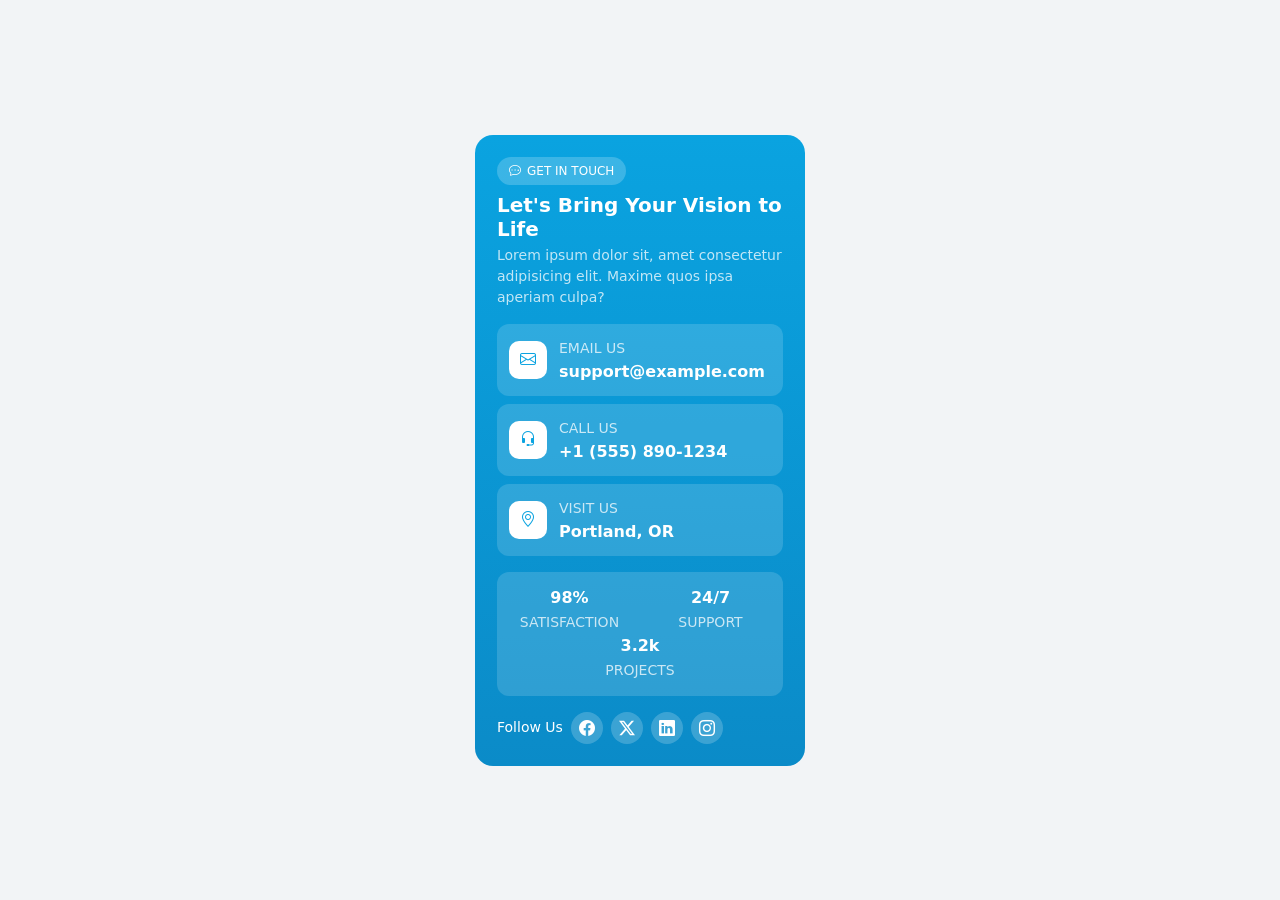
<file: bootstrap.html>
<!DOCTYPE html>
<html lang="en">
<head>
<meta charset="UTF-8">
<title>Contact Card</title>

<link href="https://cdn.jsdelivr.net/npm/bootstrap@5.3.2/dist/css/bootstrap.min.css" rel="stylesheet">
<link href="https://cdn.jsdelivr.net/npm/bootstrap-icons/font/bootstrap-icons.css" rel="stylesheet">

<style>
body{
    background:#f2f4f6;
    min-height:100vh;
    display:flex;
    justify-content:center;
    align-items:center;
}

.contact-card{
    width:330px;
    background:linear-gradient(180deg,#0aa3e0,#0b8bc8);
    color:#fff;
    border-radius:18px;
    padding:22px;
}

.tag{
    background:rgba(255,255,255,.2);
    padding:5px 12px;
    border-radius:20px;
    font-size:12px;
    display:inline-flex;
    gap:6px;
}

.info{
    background:rgba(255,255,255,.15);
    border-radius:12px;
    padding:12px;
    display:flex;
    gap:12px;
    align-items:center;
}

.icon{
    width:38px;
    height:38px;
    background:#fff;
    color:#0aa3e0;
    border-radius:10px;
    display:flex;
    align-items:center;
    justify-content:center;
}

.stats{
    background:rgba(255,255,255,.15);
    border-radius:12px;
    padding:14px;
}

.social i{
    width:32px;
    height:32px;
    background:rgba(255,255,255,.2);
    border-radius:50%;
    display:flex;
    align-items:center;
    justify-content:center;
}
</style>
</head>

<body>

<div class="contact-card">

    <div class="tag mb-2">
        <i class="bi bi-chat-dots"></i> GET IN TOUCH
    </div>

    <h5 class="fw-bold mb-1">Let's Bring Your Vision to Life</h5>
    <p class="small opacity-75 mb-3">
        Lorem ipsum dolor sit, amet consectetur adipisicing elit. Maxime quos ipsa aperiam culpa?
    </p>

    <div class="info mb-2">
        <div class="icon"><i class="bi bi-envelope"></i></div>
        <div>
            <small class="opacity-75">EMAIL US</small><br>
            <strong>support@example.com</strong>
        </div>
    </div>

    <div class="info mb-2">
        <div class="icon"><i class="bi bi-headset"></i></div>
        <div>
            <small class="opacity-75">CALL US</small><br>
            <strong>+1 (555) 890-1234</strong>
        </div>
    </div>

    <div class="info mb-3">
        <div class="icon"><i class="bi bi-geo-alt"></i></div>
        <div>
            <small class="opacity-75">VISIT US</small><br>
            <strong>Portland, OR</strong>
        </div>
    </div>

    <div class="stats text-center mb-3">
        <div class="row">
            <div class="col">
                <strong>98%</strong><br>
                <small class="opacity-75">SATISFACTION</small>
            </div>
            <div class="col">
                <strong>24/7</strong><br>
                <small class="opacity-75">SUPPORT</small>
            </div>
            <div class="col">
                <strong>3.2k</strong><br>
                <small class="opacity-75">PROJECTS</small>
            </div>
        </div>
    </div>

    <div class="d-flex align-items-center gap-2">
        <small>Follow Us</small>
        <div class="social d-flex gap-2">
            <i class="bi bi-facebook"></i>
            <i class="bi bi-twitter-x"></i>
            <i class="bi bi-linkedin"></i>
            <i class="bi bi-instagram"></i>
        </div>
    </div>

</div>

</body>
</html>
</file>
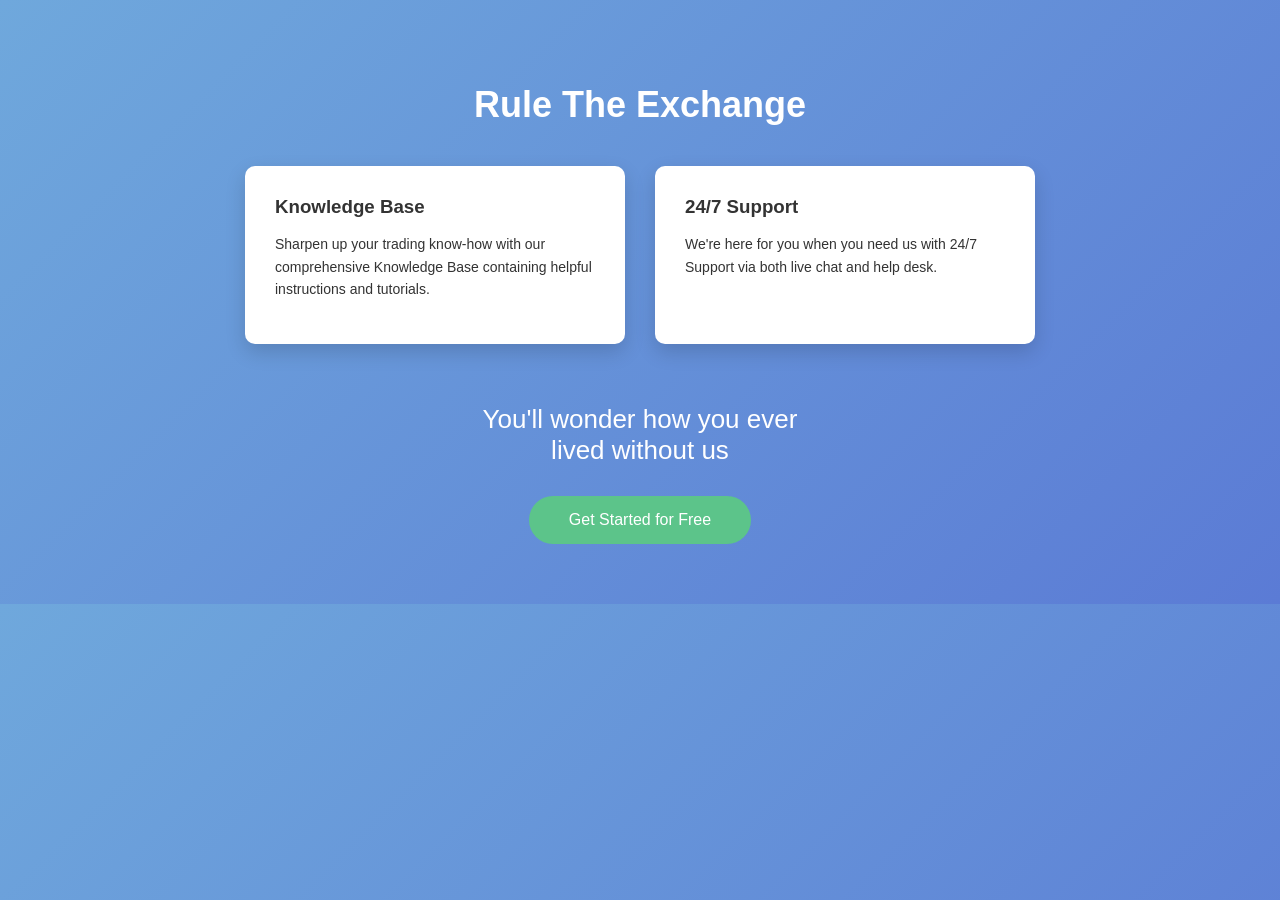
<file: index7.html>
<!DOCTYPE html>
<html lang="en">
<head>
    <meta charset="UTF-8">
    <title>Rule The Exchange</title>
    <style>
        body {
            margin: 0;
            font-family: Arial, sans-serif;
            background: linear-gradient(135deg, #6fa8dc, #5b7bd5);
            color: white;
            text-align: center;
        }

        .container {
            padding: 60px 20px;
        }

        h1 {
            margin-bottom: 40px;
            font-size: 36px;
        }

        .cards {
            display: flex;
            justify-content: center;
            gap: 30px;
            flex-wrap: wrap;
            margin-bottom: 60px;
        }

        .card {
            background: white;
            color: #333;
            width: 320px;
            padding: 30px;
            border-radius: 10px;
            text-align: left;
            box-shadow: 0 8px 20px rgba(0,0,0,0.15);
        }

        .card h3 {
            margin-top: 0;
            margin-bottom: 15px;
        }

        .card p {
            line-height: 1.6;
            font-size: 14px;
        }

        .bottom-text {
            font-size: 26px;
            margin-bottom: 30px;
        }

        .btn {
            background: #5cc48a;
            color: white;
            border: none;
            padding: 15px 40px;
            font-size: 16px;
            border-radius: 30px;
            cursor: pointer;
        }

        .btn:hover {
            background: #4ab378;
        }
    </style>
</head>
<body>

<div class="container">
    <h1>Rule The Exchange</h1>

    <div class="cards">
        <div class="card">
            <h3>Knowledge Base</h3>
            <p>
                Sharpen up your trading know-how with our comprehensive
                Knowledge Base containing helpful instructions and tutorials.
            </p>
        </div>

        <div class="card">
            <h3>24/7 Support</h3>
            <p>
                We're here for you when you need us with 24/7 Support
                via both live chat and help desk.
            </p>
        </div>
    </div>

    <div class="bottom-text">
        You'll wonder how you ever<br>lived without us
    </div>

    <button class="btn">Get Started for Free</button>
</div>

</body>
</html>
</file>
